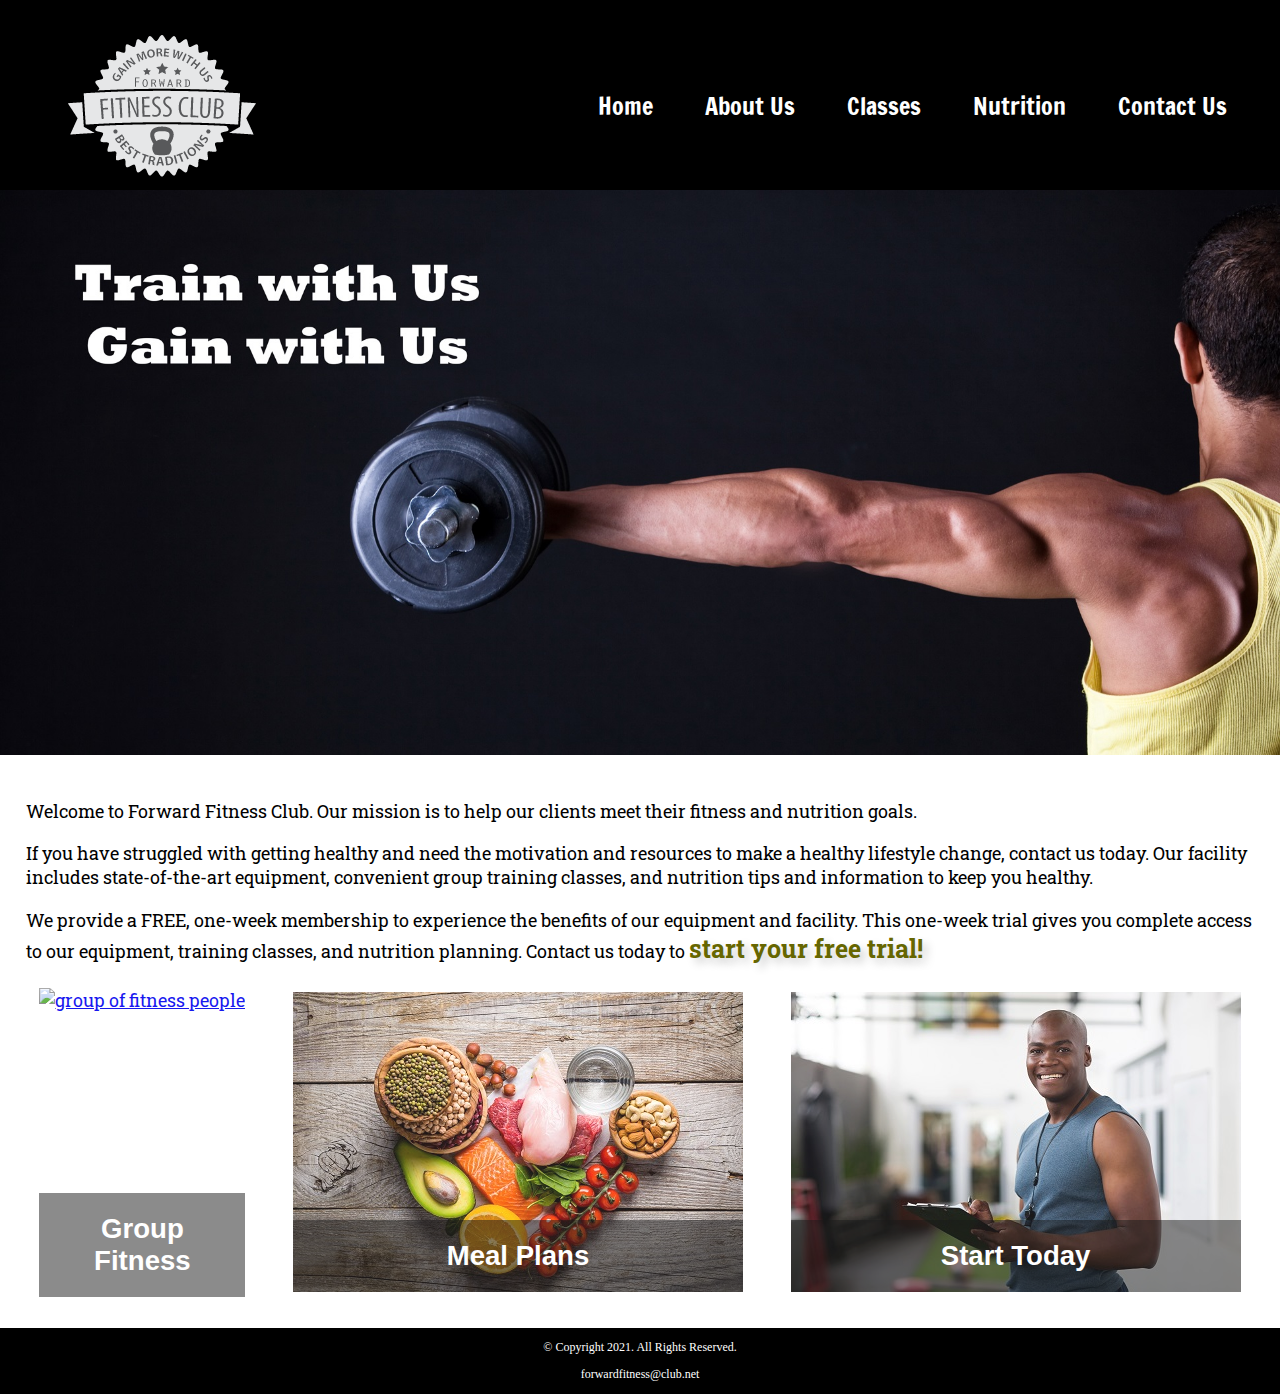
<file: index.html>
<!DOCTYPE html>
<!-- This website template was created by: Student's First Name Student's Last Name -->
<html lang="en">
<head>
	<title>Forward Fitness Club</title>
	<meta charset="utf-8">
    <link rel="stylesheet" href="css/styles.css">
    <meta name="viewport" content="width=device-width, initial-scale=1.0">
    <link href="https://fonts.googleapis.com/css?family=Francois+One|Roboto+Slab&display=swap" rel="stylesheet">
		<link rel="shortcut icon" href="images/favicon.ico">
		<link rel="icon" type="image/png" sizes="32x32" href="images/favicon-32.png">
		<link rel="apple-touch-icon" sizes="180x180" href="images/apple-touch-icon.png">
		<link rel="icon" sizes="192x192" href="images/android-chrome-192.png">

</head>
<body>

	<div id="container">

		<!-- Use the header area for the website name or logo -->
		<header>
			<a href="index.html"><img src="images/forward-fitness-logo.png" alt="Forward Fitness Club logo"></a>
		</header>

		<!-- Use the nav area to add hyperlinks to other pages within the website -->
		<nav>
			<ul>
                <li><a href="index.html">Home</a></li>
                <li><a href="about.html">About Us</a></li>
                <li><a href="classes.html">Classes</a></li>
                <li><a href="nutrition.html">Nutrition</a></li>
                <li><a href="contact.html">Contact Us</a></li>
            </ul>
		</nav>

        <!-- Hero Image -->
        <div id="hero" class="tablet-desktop">
            <img src="images/hero-image.jpg" alt="left arm extended holding a weight">
        </div>

		<!-- Use the main area to add the main content of the webpage -->
		<main>

            <div class="mobile">

                <p>Welcome to Forward Fitness Club. Our mission is to  help our clients meet their fitness and nutrition goals.</p>

                <h3>FREE One-Week Trial Membership!</h3>
                <p>Call Us Today to Get Started</p>
                <p class="tel-link"><a href="tel:8145559608">(814) 555-9608</a></p>

                <h4>Fitness Club Hours:</h4>
                <ul class="hours">
			         <li>Mon - Thu: 6:00am - 6:00pm</li>
			         <li>Friday: 6:00am - 4:00pm</li>
			         <li>Saturday: 8:00am - 6:00pm</li>
			         <li>Sunday: Closed</li>
                </ul>

            </div>

            <div class="tablet-desktop">

                <p>Welcome to Forward Fitness Club. Our mission is to  help our clients meet their fitness and nutrition goals.</p>

                <p>If you have struggled with getting healthy and need the motivation and resources to make a healthy lifestyle change, contact us today. Our facility includes state-of-the-art equipment, convenient group training classes, and nutrition tips and information to keep you healthy.</p>

                <p>We provide a FREE, one-week membership to experience the benefits of our equipment and facility. This one-week trial gives you complete access to our equipment, training classes, and nutrition planning. Contact us today to <span class="action">start your free trial!</span></p>

            </div>

			<div class="grid">

				<figure class="frame">
					<a href="classes.html"><img erc="images/fitness-group.jpg" alt="group of fitness people"></a>
					<figcaption class="pic-text">Group Fitness</figcaption>
</figure>

<figure class="frame">
		<a href="nutrition.html"><img src="images/food-heart.jpg" alt="healthy food in the shape of a heart"></a>
		<figcaption class="pic-text">Meal Plans</figcaption>
	</figure>

	<figure class="frame">
			<a href="contact.html"><img src="images/personal-trainer.jpg" alt="personal trainer with a clipboard"></a>
			<figcaption class="pic-text">Start Today</figcaption>
		</figure>
			</div>
		</main>

		<!-- Use the footer area to add webpage footer content -->
		<footer>
			<p>&copy; Copyright 2021. All Rights Reserved.</p>
			<p><a href="mailto:forwardfitness@club.net">forwardfitness@club.net</a></p>
		</footer>

	</div>

</body>
</html>
</file>
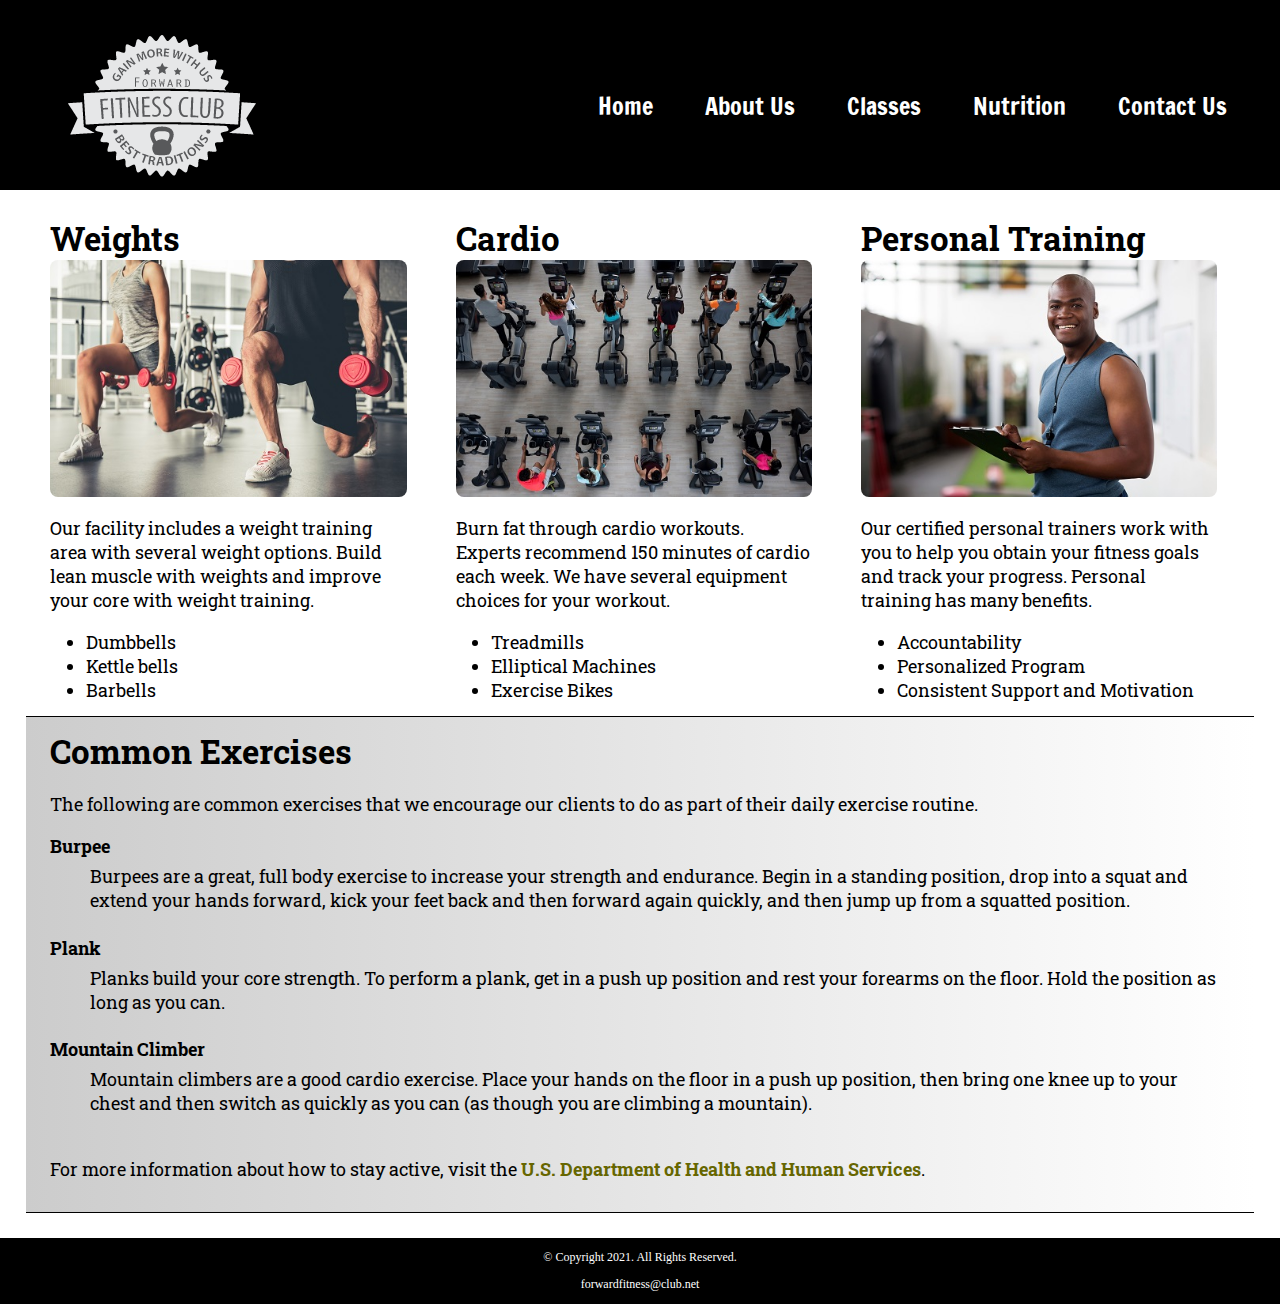
<file: about.html>
<!DOCTYPE html>
<!-- This website template was created by: Student's First Name Student's Last Name -->
<html lang="en">
<head>
	<title>Forward Fitness Club</title>
	<meta charset="utf-8">
    <link rel="stylesheet" href="css/styles.css">
    <meta name="viewport" content="width=device-width, initial-scale=1.0">
    <link href="https://fonts.googleapis.com/css?family=Francois+One|Roboto+Slab&display=swap" rel="stylesheet">
		<link rel="shortcut icon" href="images/favicon.ico">
		<link rel="icon" type="image/png" sizes="32x32" href="images/favicon-32.png">
		<link rel="apple-touch-icon" sizes="180x180" href="images/apple-touch-icon.png">
		<link rel="icon" sizes="192x192" href="images/android-chrome-192.png">


</head>
<body>

	<div id="container">

		<!-- Use the header area for the website name or logo -->
		<header>
	           <a href="index.html"><img src="images/forward-fitness-logo.png" alt="Forward Fitness Club logo"></a>
		</header>

		<!-- Use the nav area to add hyperlinks to other pages within the website -->
		<nav>
			<ul>
                <li><a href="index.html">Home</a></li>
                <li><a href="about.html">About Us</a></li>
                <li><a href="classes.html">Classes</a></li>
                <li><a href="nutrition.html">Nutrition</a></li>
                <li><a href="contact.html">Contact Us</a></li>
            </ul>
		</nav>

		<!-- Use the main area to add the main content of the webpage -->
		<main>

			<section id="weights">

				<h1>Weights</h1>
				<img src="images/people-with-weights.jpg" alt="Two people working out with a weight in each hand" class="round">
				<p>Our facility includes a weight training area with several weight options. Build lean muscle with weights and improve your core with weight training.</p>
				<ul class="tablet-desktop">
					<li>Dumbbells</li>
					<li>Kettle bells</li>
					<li>Barbells</li>
				</ul>

			</section>

			<section id="cardio">

				<h1>Cardio</h1>
				<img src="images/people-workingout-machines.jpg" alt="Cardio Equipment" class="round">
				<p>Burn fat through cardio workouts. Experts recommend 150 minutes of cardio each week. We have several equipment choices for your workout.</p>
				<ul class="tablet-desktop">
					<li>Treadmills</li>
					<li>Elliptical Machines</li>
					<li>Exercise Bikes</li>
				</ul>

			</section>

			<section id="training">

				<h1>Personal Training</h1>
				<img src="images/personal-trainer.jpg" alt="Personal Training" class="round">
				<p>Our certified personal trainers work with you to help you obtain your fitness goals and track your progress. Personal training has many benefits.</p>
				<ul class="tablet-desktop">
					<li>Accountability</li>
					<li>Personalized Program</li>
					<li>Consistent Support and Motivation</li>
				</ul>

			</section>

			<section id="exercises" class="tablet-desktop">

				<h1>Common Exercises</h1>
				<p>The following are common exercises that we encourage our clients to do as part of their daily exercise routine.</p>
				<dl>
					<dt>Burpee</dt>
					<dd>Burpees are a great, full body exercise to increase your strength and endurance. Begin in a standing position, drop into a squat and extend your hands forward, kick your feet back and then forward again quickly, and then jump up from a squatted position.</dd>

					<dt>Plank</dt>
					<dd>Planks build your core strength. To perform a plank, get in a push up position and rest your forearms on the floor. Hold the position as long as you can.</dd>

					<dt>Mountain Climber</dt>
					<dd>Mountain climbers are a good cardio exercise. Place your hands on the floor in a push up position, then bring one knee up to your chest and then switch as quickly as you can (as though you are climbing a mountain).</dd>
				</dl>

				<p>For more information about how to stay active, visit the <a href="https://www.hhs.gov/fitness/be-active/index.html" target="_blank" class="external-link">U.S. Department of Health and Human Services</a>.</p>

			</section>

		</main>

		<!-- Use the footer area to add webpage footer content -->
		<footer>
			<p>&copy; Copyright 2021. All Rights Reserved.</p>
			<p><a href="mailto:forwardfitness@club.net">forwardfitness@club.net</a></p>
		</footer>

	</div>

</body>
</html>
</file>
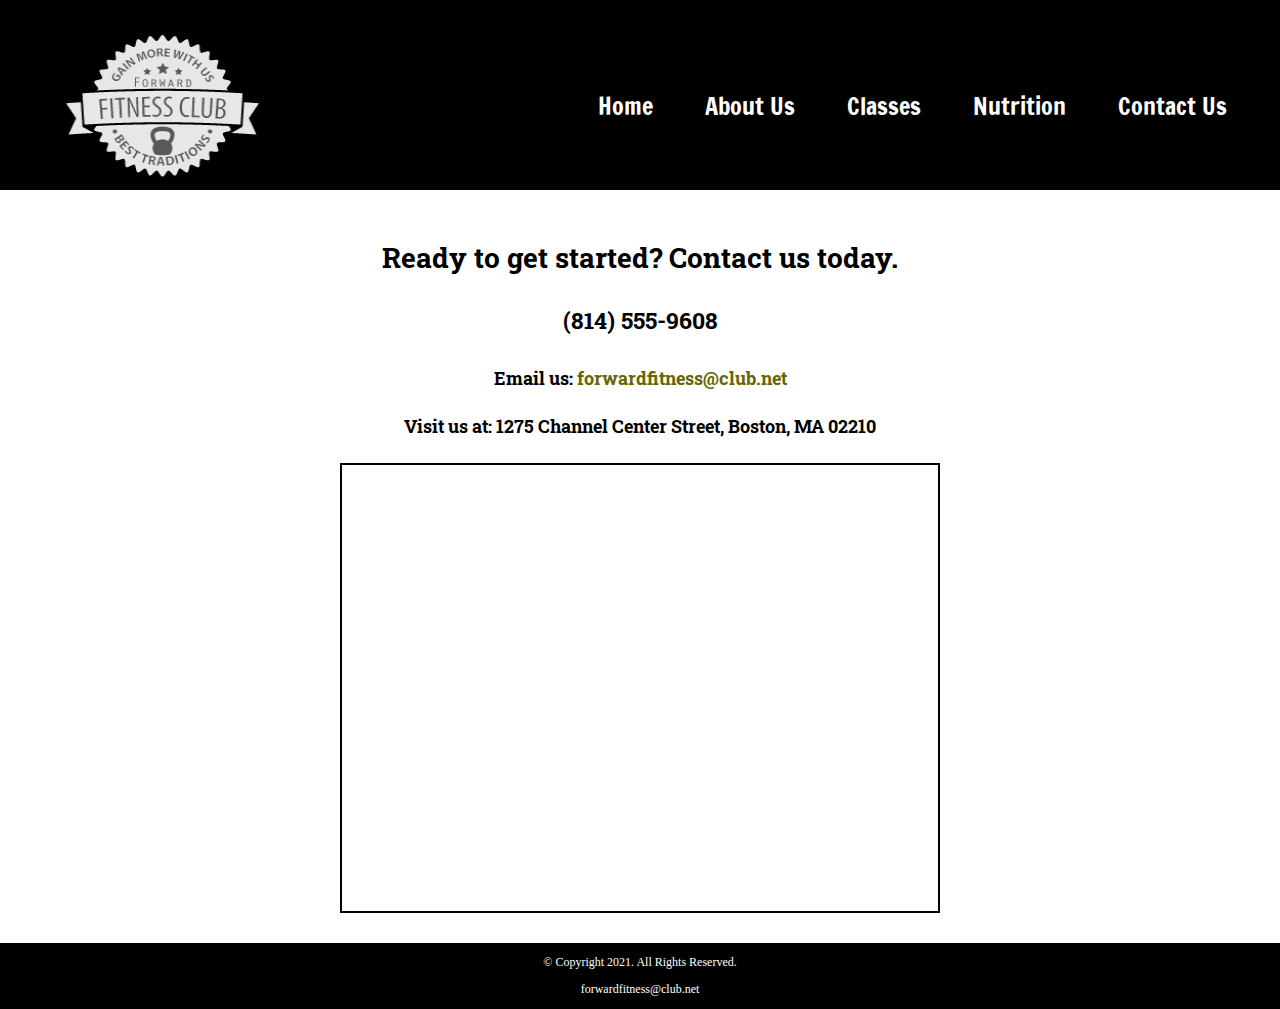
<file: contact.html>
<!DOCTYPE html>
<!-- This website template was created by: Student's First Name Student's Last Name -->
<html lang="en">
<head>
	<title>Forward Fitness Club</title>
	<meta charset="utf-8">
    <link rel="stylesheet" href="css/styles.css">
    <meta name="viewport" content="width=device-width, initial-scale=1.0">
    <link href="https://fonts.googleapis.com/css?family=Francois+One|Roboto+Slab&display=swap" rel="stylesheet">
		<link rel="shortcut icon" href="images/favicon.ico">
		<link rel="icon" type="image/png" sizes="32x32" href="images/favicon-32.png">
		<link rel="apple-touch-icon" sizes="180x180" href="images/apple-touch-icon.png">
		<link rel="icon" sizes="192x192" href="images/android-chrome-192.png">

</head>
<body>

	<div id="container">

		<!-- Use the header area for the website name or logo -->
		<header>
			<a href="index.html"><img src="images/forward-fitness-logo.png" alt="Forward Fitness Club logo" height="220" width="297"></a>
		</header>

		<!-- Use the nav area to add hyperlinks to other pages within the website -->
		<nav>
			<ul>
                <li><a href="index.html">Home</a></li>
                <li><a href="about.html">About Us</a></li>
                <li><a href="classes.html">Classes</a></li>
                <li><a href="nutrition.html">Nutrition</a></li>
                <li><a href="contact.html">Contact Us</a></li>
            </ul>
		</nav>

		<!-- Use the main area to add the main content of the webpage -->
		<main>

			<div id="contact">

				<h2>Ready to get started? Contact us today.</h2>
                <h4 class="mobile tel-link"><a href="tel:8145559608">(814) 555-9608</a></h4>
                <h4 class="tablet-desktop tel-num">(814) 555-9608</h4>
				<h4>Email us: <a href="mailto:forwardfitness@club.net" class="contact-email-link">forwardfitness@club.net</a></h4>
				<h4>Visit us at: 1275 Channel Center Street, Boston, MA 02210</h4>

				<iframe src="https://www.google.com/maps/embed?pb=!1m18!1m12!1m3!1d2948.8517572084897!2d-71.05362748503984!3d42.34568384400281!2m3!1f0!2f0!3f0!3m2!1i1024!2i768!4f13.1!3m3!1m2!1s0x89e37a7dc2b67e7b%3A0x36ec93427cd9c5f1!2sChannel+Center+St%2C+Boston%2C+MA+02210!5e0!3m2!1sen!2sus!4v1558137213400!5m2!1sen!2sus" width="600" height="450" allowfullscreen class="map"></iframe>

			</div>

		</main>

		<!-- Use the footer area to add webpage footer content -->
		<footer>
			<p>&copy; Copyright 2021. All Rights Reserved.</p>
			<p><a href="mailto:forwardfitness@club.net">forwardfitness@club.net</a></p>
		</footer>

	</div>

</body>
</html>
</file>
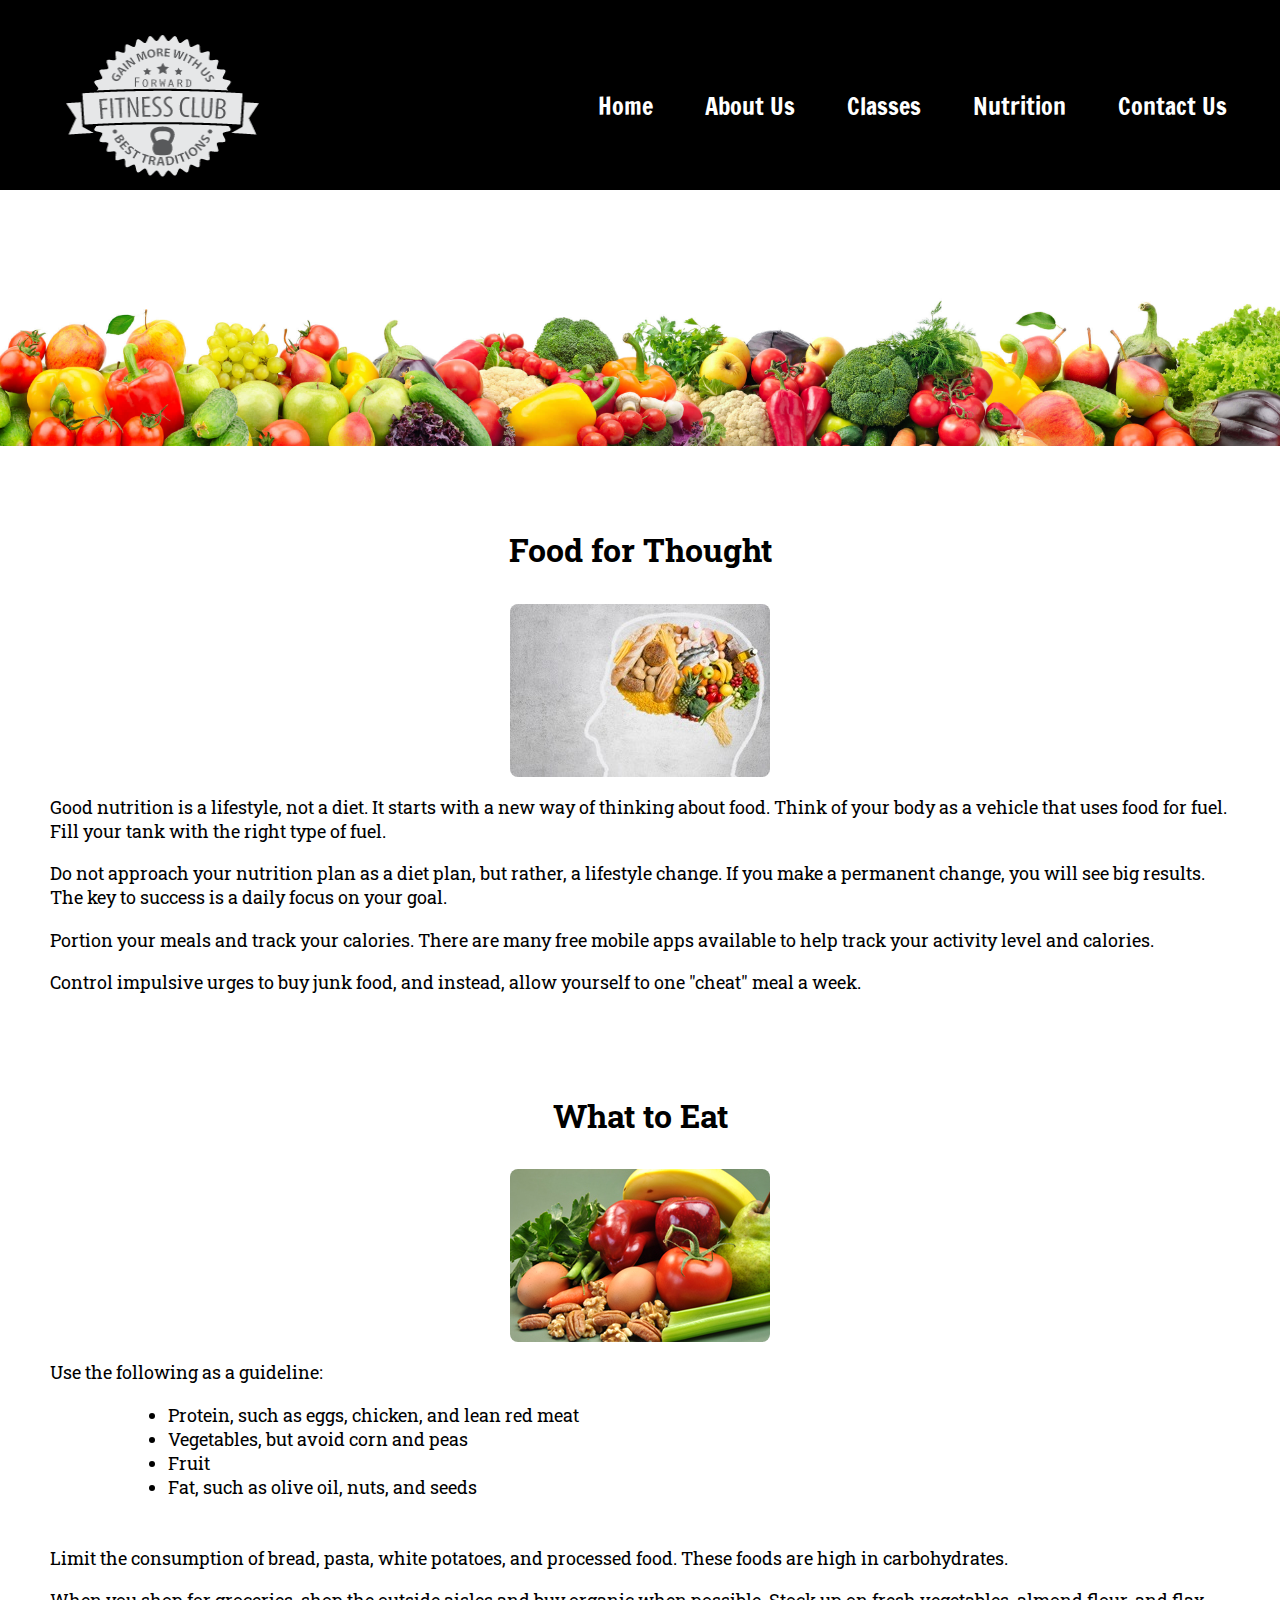
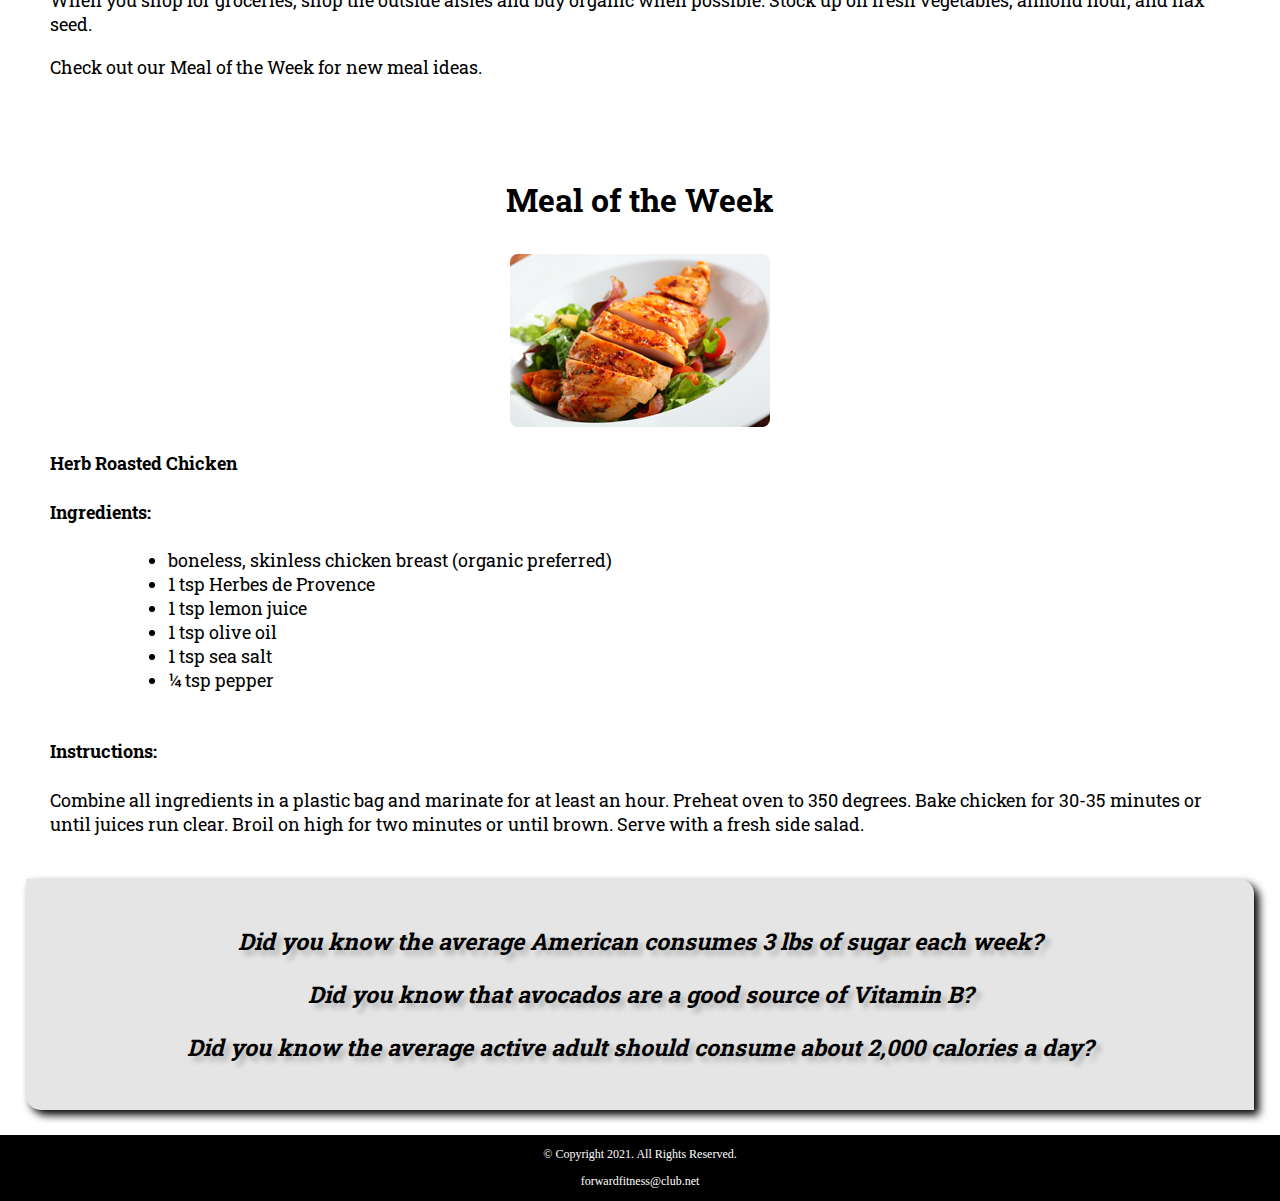
<file: nutrition.html>
<!DOCTYPE html>
<!-- This website template was created by: Emily Lloyd -->
<html lang="en">
<head>
	<title>Forward Fitness Club</title>
	<meta charset="utf-8">
    <link rel="stylesheet" href="css/styles.css">
    <meta name="viewport" content="width=device-width, initial-scale=1.0">
    <link href="https://fonts.googleapis.com/css?family=Francois+One|Roboto+Slab&display=swap" rel="stylesheet">
		<link rel="shortcut icon" href="images/favicon.ico">
		<link rel="icon" type="image/png" sizes="32x32" href="images/favicon-32.png">
		<link rel="apple-touch-icon" sizes="180x180" href="images/apple-touch-icon.png">
		<link rel="icon" sizes="192x192" href="images/android-chrome-192.png">
</head>
<body>

	<div id="container">

		<!-- Use the header area for the website name or logo -->
		<header>
			<a href="index.html"><img src="images/forward-fitness-logo.png" alt="Forward Fitness Club logo" height="220" width="297"></a>
		</header>

		<!-- Use the nav area to add hyperlinks to other pages within the website -->
		<nav>
			<ul>
                <li><a href="index.html">Home</a></li>
                <li><a href="about.html">About Us</a></li>
                <li><a href="classes.html">Classes</a></li>
                <li><a href="nutrition.html">Nutrition</a></li>
                <li><a href="contact.html">Contact Us</a></li>
            </ul>
		</nav>

		<!--Nutrition Hero Image-->
		<div id="hero">
				<img src="images/hero-veggies.jpg" alt="fresh vegetables">
			</div>

		<!-- Use the main area to add the main content of the webpage -->
		<main>

			<article>
					<h3>Food for Thought</h3>
						<img src="images/food-thought.jpg" alt="food for thought image" class="round">
						<p>Good nutrition is a lifestyle, not a diet. It starts with a new way of thinking about food. Think of your body as a vehicle that uses food for fuel. Fill your tank with the right type of fuel.</p>
						<p>Do not approach your nutrition plan as a diet plan, but rather, a lifestyle change. If you make a permanent change, you will see big results. The key to success is a daily focus on your goal.</p>
						<p>Portion your meals and track your calories. There are many free mobile apps available to help track your activity level and calories.</p>
						<p>Control impulsive urges to buy junk food, and instead, allow yourself to one "cheat" meal a week.</p>
				</article>

				<article>
						<h3>What to Eat</h3>
							<img src="images/fresh-food.jpg" alt="fresh vegetables, fruit, eggs, and nuts" class="round">
							<p>Use the following as a guideline:</p>
							<ul>
							<li>Protein, such as eggs, chicken, and lean red meat</li>
							<li>Vegetables, but avoid corn and peas</li>
							<li>Fruit</li>
							<li>Fat, such as olive oil, nuts, and seeds</li>
							</ul>
							<p>Limit the consumption of bread, pasta, white potatoes, and processed food. These foods are high in carbohydrates.</p>
							<p>When you shop for groceries, shop the outside aisles and buy organic when possible. Stock up on fresh vegetables, almond flour, and flax seed.</p>
							<p>Check out our Meal of the Week for new meal ideas.</p>
				</article>

				<article>
						<h3>Meal of the Week</h3>
							<img src="images/food-chicken.jpg" alt="herb roasted chicken" class="round">
							<h4>Herb Roasted Chicken</h4>
							<h4>Ingredients:</h4>
							<ul>
								<li>boneless, skinless chicken breast (organic preferred)</li>
								<li>1 tsp Herbes de Provence</li>
								<li>1 tsp lemon juice</li>
								<li>1 tsp olive oil</li>
								<li>1 tsp sea salt</li>
								<li>&frac14; tsp pepper</li>
							</ul>
							<h4>Instructions:</h4>
							<p>Combine all ingredients in a plastic bag and marinate for at least an hour. Preheat oven to 350 degrees. Bake chicken for 30-35 minutes or until juices run clear. Broil on high for two minutes or until brown. Serve with a fresh side salad.</p>
				</article>

				<aside class="tablet-desktop grid-item4">
						<p>Did you know the average American consumes 3 lbs of sugar each week?</p>
						<p>Did you know that avocados are a good source of Vitamin B?</p>
						<p>Did you know the average active adult should consume about 2,000 calories a day?</p>
				</aside>
		</main>
		<!-- Use the footer area to add webpage footer content -->
		<footer>
			<p>&copy; Copyright 2021. All Rights Reserved.</p>
			<p><a href="mailto:forwardfitness@club.net">forwardfitness@club.net</a></p>
		</footer>

	</div>

</body>
</html>
</file>
<file: css/styles.css>
/*
Author:
Date:
File Name: styles.css
*/

/* CSS Reset */
body, header, nav, main, footer, h1, div, img, ul, figure, figcaption, section, article, aside {
    margin: 0;
    padding: 0;
    border: 0;
}

/* Style rules for body and images */
body {
	background-color: #000;
}

img {
    max-width: 100%;
    display: block;
}

/* Style rule for box sizing applies to all elements*/
*{
    box-sizing: border-box;
}

/* Style rules for mobile viewport */

/* Style rule for header */
header {
    top: 0;
    background-color: #000;
    height: 190px;
}

header img {
    margin: 0 auto;
}

/* Style rules for navigation area */
nav {
	padding: 1%;
    margin-bottom: 1%;
}

nav ul {
    list-style-type: none;
    text-align: center;
}

nav li {
    font-size: 1.5em;
    font-family: 'Francois One', sans-serif;
    border-top: 1px solid #fff;
}

nav li:first-child {
    border-top: none;
}

nav li a {
    display: block;
    color: #fff;
    padding: 0.5em 1em;
    text-decoration: none;
}

/* Show mobile class, hide tablet-desktop class */
.mobile {
    display: block;
}

.tablet-desktop {
    display: none;
}

/* Style rules for main content */
main {
    background-color: #fff;
    padding: 2%;
    font-size: 1.15em;
    font-family: 'Roboto Slab', serif;
}

.mobile h3{
    text-shadow: 5px 5px 8px #ccc;
}

article{
    padding: 2%;
}

article h3{
    text-align: center;
}

article img{
    margin:0 auto;
}

article ul{
    margin-left: 10%;
}

article:nt-of-type(2){
    background-color: rgba(204, 204, 0.3);
}

.tel-link {
    background-color: #404040;
    padding: 2%;
    margin: 0 auto;
    width: 80%;
    text-align: center;
    border-radius: 5px;
}

.tel-link a {
    color: #fff;
    text-decoration: none;
    font-size: 1.5em;
    display: block;
}

.hours {
    margin-left: 10%;
}

.action {
    font-size: 1.35em;
    color: #666600;
    font-weight: bold;
    text-shadow: 5px 5px 8px #ccc;
}

.frame{
    position: relative;
    max-width: 450px;
    margin: 2% auto;
}

.pic-text{
    position: absolute;
    bottom: 0;
    background: rgba(0, 0, 0, 0.5);
    color:#fff;
    width: 100%;
    padding: 20px;
    text-align: center;
    font-family: verdana, arial, sans-serif;
    font-size: 1.5em;
    font-weight: bold;
}

#weights, #cardio, #training {
    margin: 0 2%;
}

.round {
    border-radius: 8px;
}

.external-link {
    color: #666600;
    font-weight: bold;
    text-decoration: none;
}

#contact {
    text-align: center;
}

#contact .contact-email-link {
    color: #666600;
    text-decoration: none;
}

.map {
    border: 2px solid #000;
    width: 95%;
    height: 50%;
}

/* Style rules for footer content */
footer p {
    font-size: 0.75em;
    text-align: center;
    color: #fff;
    padding: 0 1em;
}

footer p a {
    color: #fff;
    text-decoration: none;
}

/* Media Query for Tablet Viewport */
@media screen and (min-width: 630px), print {

    /* Tablet Viewport: Show tablet-desktop class, hide mobile class */
    .tablet-desktop {
        display: block;
    }

    .mobile {
        display: none;
    }

    /* Tablet Viewport: Style rule for header */
    header {
        padding-bottom: 2%;
    }

    /* Tablet Viewport: Style rules for nav area */
    nav li {
        border-top: none;
        display: inline-block;
        border-right: 1px solid #fff;
    }

    nav li:last-child {
        border-right: none;
    }

    nav li a {
        padding: 0.1em 0.75em;
    }

    /* Tablet Viewport: Style rules for main content area */
    main ul {
        margin: 0 0 4% 10%;
    }

    .grid{
        display: grid;
        grid-template-columns: auto auto auto;
        grid-gap:20px;
    }

    .pic-text{
        font-size: lem;
        padding: 10px;
    }

    aside{
        text-align:center;
        font-size: 1.25em;
        font-style: italic;
        font-weight: bold;
        padding: 2%;
        background-color: rgba(204, 204, 204, 0.5);
        box-shadow: 5px 5px 8px #000;
        text-shadow: 5px 5px 5px #b3b3b3;
        border-radius: 0 15px;
    }

    .grid-item4{
        grid-column: 1 / span 3;
    }

    #exercises {
        border-top: 1px solid #000;
        border-bottom: 1px solid #000;
        background: linear-gradient(to right, #ccc, #fff);
        background-color: #f2f2f2;
        padding: 1% 2%;
    }

    #exercises dt {
        font-weight: bold;
    }

    #exercises dd {
        padding: 0.5% 1% 2% 0;
    }

    .tel-num {
        font-size: 1.25em;
    }

    .map {
        width: 600px;
        height: 450px;
    }

}

/* Media Query for Desktop Viewport */
@media screen and (min-width: 1015px), print {

    /* Desktop Viewport: Style rule for header */
    header {
        width: 25%;
        float: left;
        padding-bottom: 0;
    }

    /* Desktop Viewport: Style rules for nav area */
    nav {
        float: right;
        width: 70%;
        margin: 4em 1em 0 0;
    }

    nav ul {
        text-align: right;
    }

    nav li {
        border: none;
    }

    nav li a {
        padding: 0.5em 1em;
    }

    nav li a:hover {
        color: #000;
        background-color: #fff;
    }

    /* Desktop Viewport: Style Rules for main content */
    main {
        clear: left;
    }

    main h1 {
        font-size: 1.8em;
    }

    article h3{
        font-size: 1.75em;
    }

    .pic-text{
      font-size: 1.5em;
      padding: 20px;
    }

    .frame{
        opacity: 0.9;
    }

    .frame:hover{
        opacity:1;
        box-shadow: 8px 8px 10px #808080;
    }

    #weights, #cardio, #training {
        width: 29%;
        float: left;
        margin: 0 2%;
    }

    #exercises {
        clear: left;
    }

}

/* Media Query for Large Desktop Viewports */
@media screen and (min-width: 1921px) {

    #container {
        width: 1920px;
        margin: 0 auto;
    }

}

/* Media Query for Print */
@media print {

    body {
        background-color: #fff;
        color: #000;
    }

}
</file>
